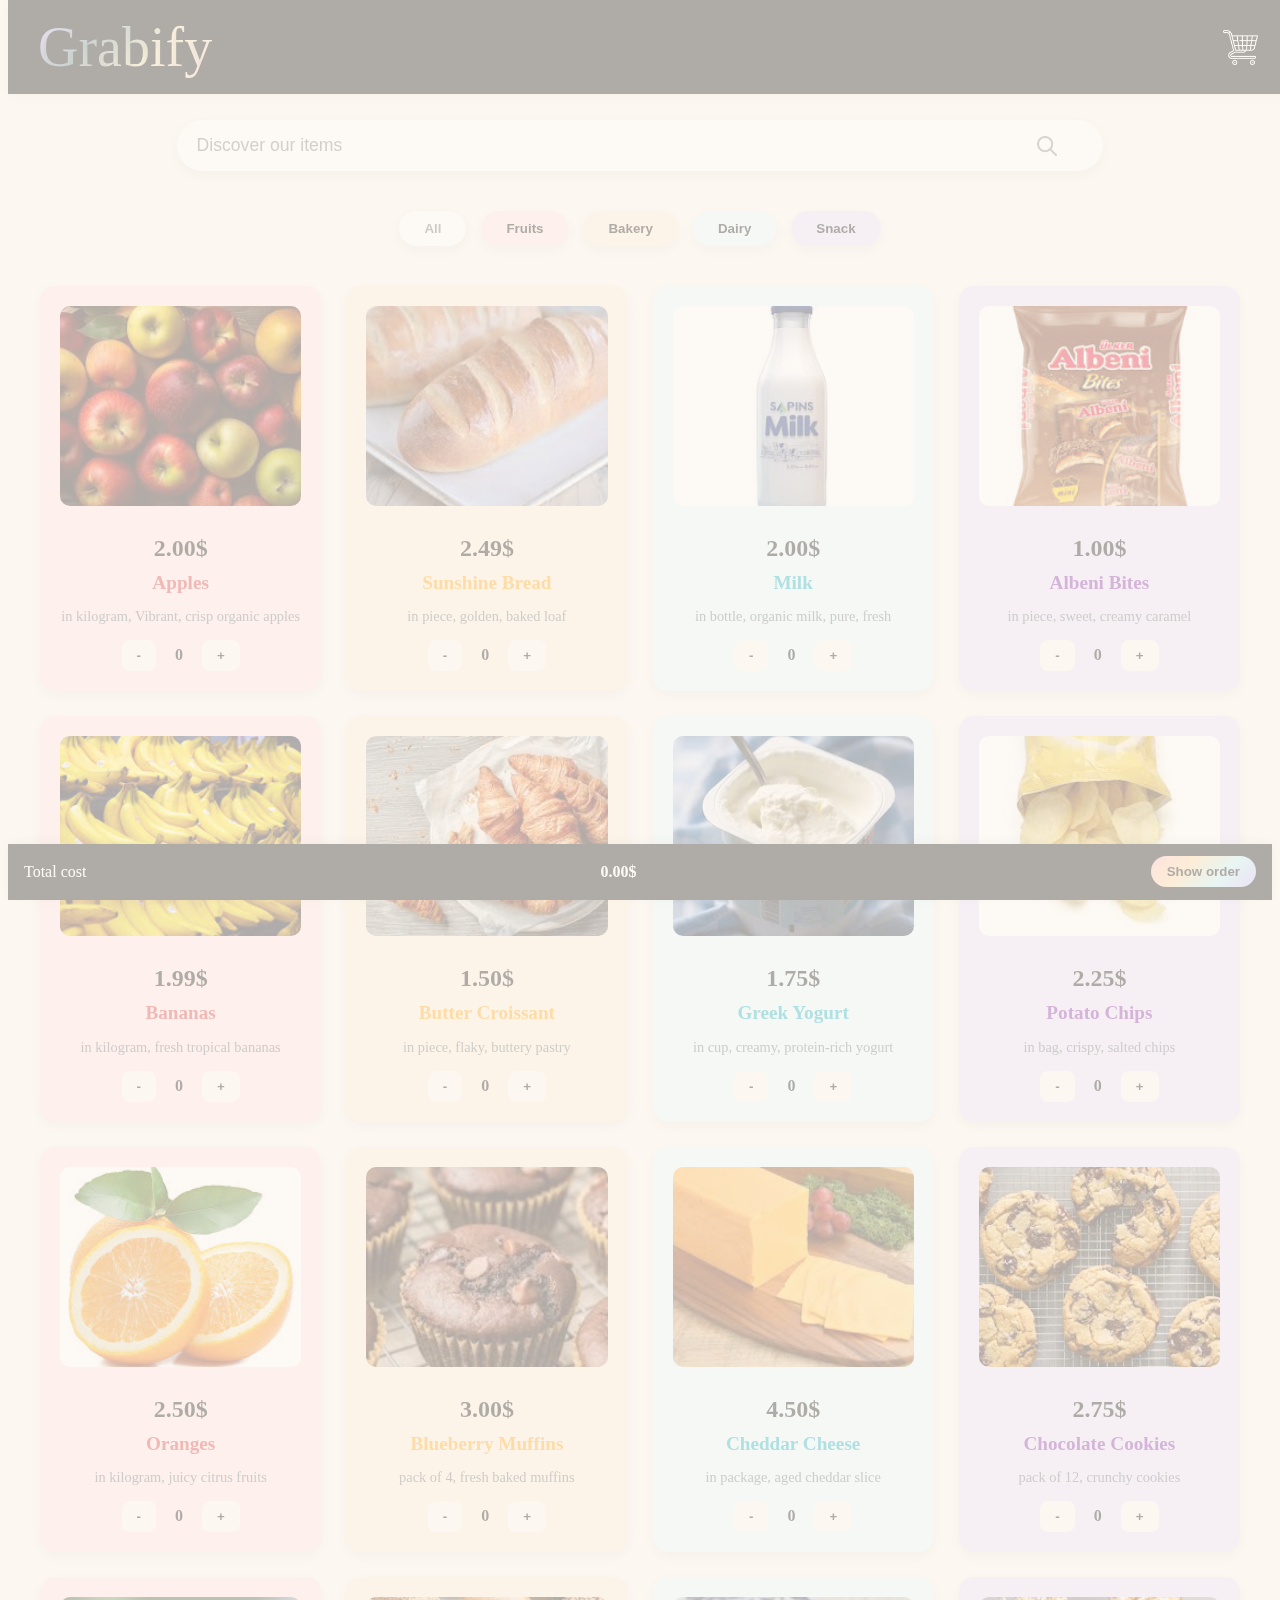
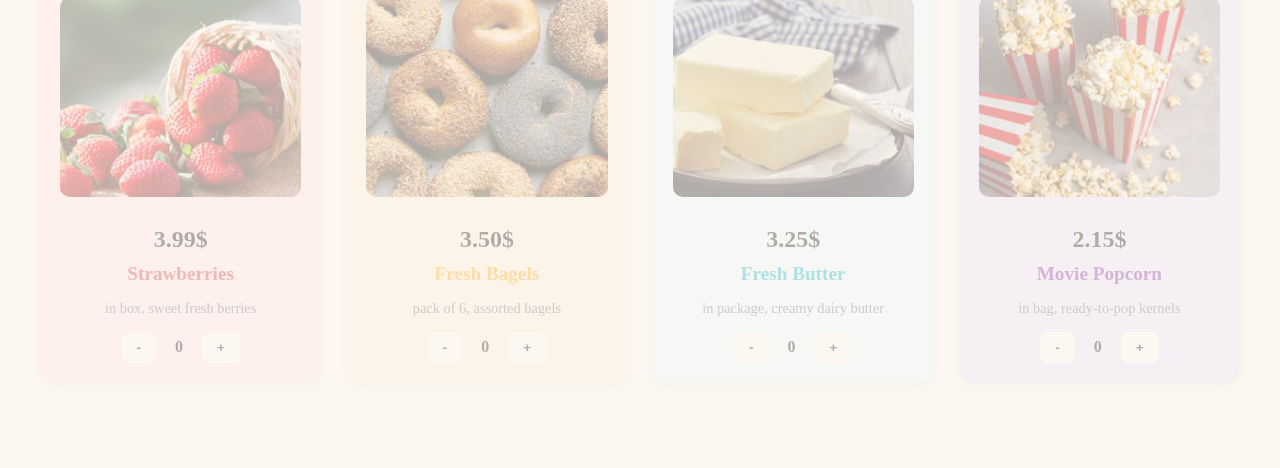
<file: index.html>
<!DOCTYPE html>
<html lang="en">
  <head>
    <meta charset="UTF-8" />
    <meta name="viewport" content="width=device-width, initial-scale=1.0" />
    <link rel="stylesheet" href="Grabify.css" />

    <title>mainpage</title>
    <script src="jQuery3.7.1.js"></script>
    <script src="grabify.js"></script>
  </head>

  <body class="container">
    <div class="sticked">
      <label class="webtitle">Grabify</label>
      <img src="shopping-cart.png" id="basketlogo" />
    </div>
    <div class="search-container">
      <input id="searchtext" type="text" placeholder="Discover our items" />
      <img src="search.png" id="searchlogo" />
    </div>
    <div class="categories">
      <button id="cat1">All</button>
      <button id="cat2">Fruits</button>
      <button id="cat3">Bakery</button>
      <button id="cat4">Dairy</button>
      <button id="cat5">Snack</button>
    </div>
    <div class="mainpage-container">
      <div id="div1" class="div1 Fruits">
        <img src="apples.jpg" class="img1" />
        <div id="cost1" class="cost1">2.00$</div>
        <label id="name1" class="name1">Apples</label>
        <p class="desc1">in kilogram, Vibrant, crisp organic apples</p>
        <button id="decrease1">-</button>
        <label id="label1">0</label>
        <button id="increase1">+</button>
      </div>
      <div id="div2" class="div2 Bakery">
        <img src="bread.jpg" class="img2" />
        <div id="cost2" class="cost2">2.49$</div>
        <label id="name2" class="name2">Sunshine Bread</label>
        <p class="desc2">in piece, golden, baked loaf</p>
        <button id="decrease2">-</button>
        <label id="label2">0</label>
        <button id="increase2">+</button>
      </div>
      <div id="div3" class="div3 Dairy">
        <img src="milk.jpg" class="img3" />
        <div id="cost3" class="cost3">2.00$</div>
        <label id="name3" class="name3">Milk</label>
        <p class="desc3">in bottle, organic milk, pure, fresh</p>
        <button id="decrease3">-</button>
        <label id="label3">0</label>
        <button id="increase3">+</button>
      </div>
      <div id="div4" class="div4 Snack">
        <img src="albeni.jpg" class="img4" />
        <div id="cost4" class="cost4">1.00$</div>
        <label id="name4" class="name4">Albeni Bites</label>
        <p class="desc4">in piece, sweet, creamy caramel</p>
        <button id="decrease4">-</button>
        <label id="label4">0</label>
        <button id="increase4">+</button>
      </div>

      <div id="div5" class="div1 Fruits">
        <img src="bananas.jpg" class="img5" />
        <div id="cost5" class="cost5">1.99$</div>
        <label id="name5" class="name1">Bananas</label>
        <p class="desc5">in kilogram, fresh tropical bananas</p>
        <button id="decrease5">-</button>
        <label id="label5">0</label>
        <button id="increase5">+</button>
      </div>

      <div id="div6" class="div2 Bakery">
        <img src="croissant.jpg" class="img6" />
        <div id="cost6" class="cost6">1.50$</div>
        <label id="name6" class="name2">Butter Croissant</label>
        <p class="desc6">in piece, flaky, buttery pastry</p>
        <button id="decrease6">-</button>
        <label id="label6">0</label>
        <button id="increase6">+</button>
      </div>

      <div id="div7" class="div3 Dairy">
        <img src="yogurt.jpg" class="img7" />
        <div id="cost7" class="cost7">1.75$</div>
        <label id="name7" class="name3">Greek Yogurt</label>
        <p class="desc7">in cup, creamy, protein-rich yogurt</p>
        <button id="decrease7">-</button>
        <label id="label7">0</label>
        <button id="increase7">+</button>
      </div>

      <div id="div8" class="div4 Snack">
        <img src="chips.jpg" class="img8" />
        <div id="cost8" class="cost8">2.25$</div>
        <label id="name8" class="name4">Potato Chips</label>
        <p class="desc8">in bag, crispy, salted chips</p>
        <button id="decrease8">-</button>
        <label id="label8">0</label>
        <button id="increase8">+</button>
      </div>

      <div id="div9" class="div1 Fruits">
        <img src="oranges.jpg" class="img9" />
        <div id="cost9" class="cost9">2.50$</div>
        <label id="name9" class="name1">Oranges</label>
        <p class="desc9">in kilogram, juicy citrus fruits</p>
        <button id="decrease9">-</button>
        <label id="label9">0</label>
        <button id="increase9">+</button>
      </div>

      <div id="div10" class="div2 Bakery">
        <img src="muffins.jpg" class="img10" />
        <div id="cost10" class="cost10">3.00$</div>
        <label id="name10" class="name2">Blueberry Muffins</label>
        <p class="desc10">pack of 4, fresh baked muffins</p>
        <button id="decrease10">-</button>
        <label id="label10">0</label>
        <button id="increase10">+</button>
      </div>

      <div id="div11" class="div3 Dairy">
        <img src="cheese.jpg" class="img11" />
        <div id="cost11" class="cost11">4.50$</div>
        <label id="name11" class="name3">Cheddar Cheese</label>
        <p class="desc11">in package, aged cheddar slice</p>
        <button id="decrease11">-</button>
        <label id="label11">0</label>
        <button id="increase11">+</button>
      </div>

      <div id="div12" class="div4 Snack">
        <img src="cookies.jpg" class="img12" />
        <div id="cost12" class="cost12">2.75$</div>
        <label id="name12" class="name4">Chocolate Cookies</label>
        <p class="desc12">pack of 12, crunchy cookies</p>
        <button id="decrease12">-</button>
        <label id="label12">0</label>
        <button id="increase12">+</button>
      </div>

      <div id="div13" class="div1 Fruits">
        <img src="strawberries.jpg" class="img13" />
        <div id="cost13" class="cost13">3.99$</div>
        <label id="name13" class="name1">Strawberries</label>
        <p class="desc13">in box, sweet fresh berries</p>
        <button id="decrease13">-</button>
        <label id="label13">0</label>
        <button id="increase13">+</button>
      </div>

      <div id="div14" class="div2 Bakery">
        <img src="bagels.jpg" class="img14" />
        <div id="cost14" class="cost14">3.50$</div>
        <label id="name14" class="name2">Fresh Bagels</label>
        <p class="desc14">pack of 6, assorted bagels</p>
        <button id="decrease14">-</button>
        <label id="label14">0</label>
        <button id="increase14">+</button>
      </div>
      <div id="div15" class="div3 Dairy">
        <img src="butter.jpg" class="img15" />
        <div id="cost15" class="cost15">3.25$</div>
        <label id="name15" class="name3">Fresh Butter</label>
        <p class="desc15">in package, creamy dairy butter</p>
        <button id="decrease15">-</button>
        <label id="label15">0</label>
        <button id="increase15">+</button>
      </div>

      <div id="div16" class="div4 Snack">
        <img src="popcorn.jpg" class="img16" />
        <div id="cost16" class="cost16">2.15$</div>
        <label id="name16" class="name4">Movie Popcorn</label>
        <p class="desc16">in bag, ready-to-pop kernels</p>
        <button id="decrease16">-</button>
        <label id="label16">0</label>
        <button id="increase16">+</button>
      </div>
    </div>

    <div id="openorder" class="openorder">
      <label id="total">Total cost</label>
      <label id="cost">0.00$</label>
      <button id="showorderbutton" class="showorderbutton">Show order</button>
    </div>
  </body>
</html>
</file>
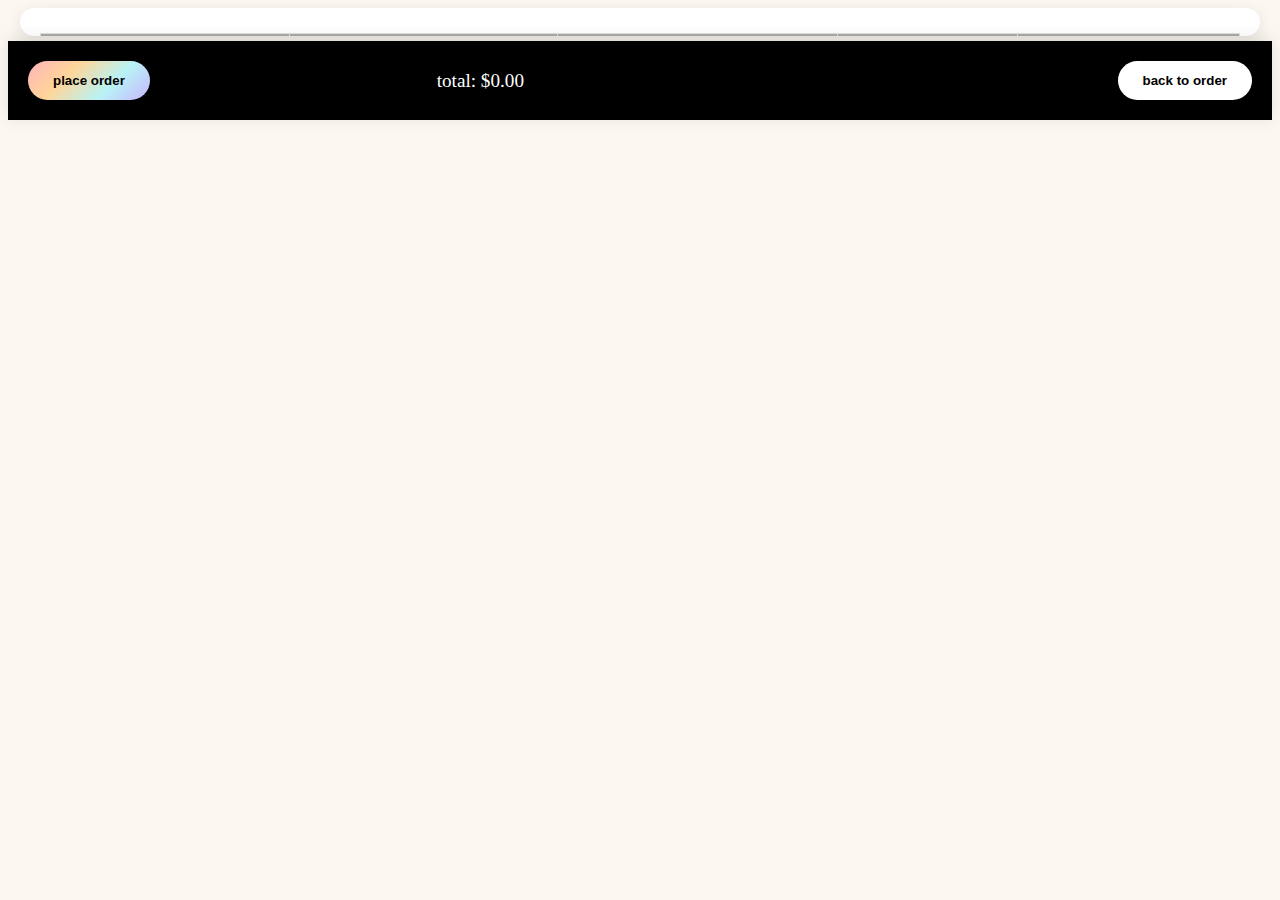
<file: openorder.html>
<!DOCTYPE html>
<html lang="en">
  <head>
    <meta charset="UTF-8" />
    <meta name="viewport" content="width=device-width, initial-scale=1.0" />
    <link rel="stylesheet" href="Grabify.css" />
    <title>openorder</title>
    <script src="jQuery3.7.1.js"></script>
    <script src="grabify.js"></script>
  </head>
  <body>
    <div id="table-container">
      <table></table>
    </div>
    <div id="submit-order" class="submit-order">
      <button id="confirmorder">place order</button>
      <label id="totalamount"></label>
      <label id="successfull"></label>
      <button id="backtoorder">back to order</button>
    </div>
  </body>
</html>
</file>
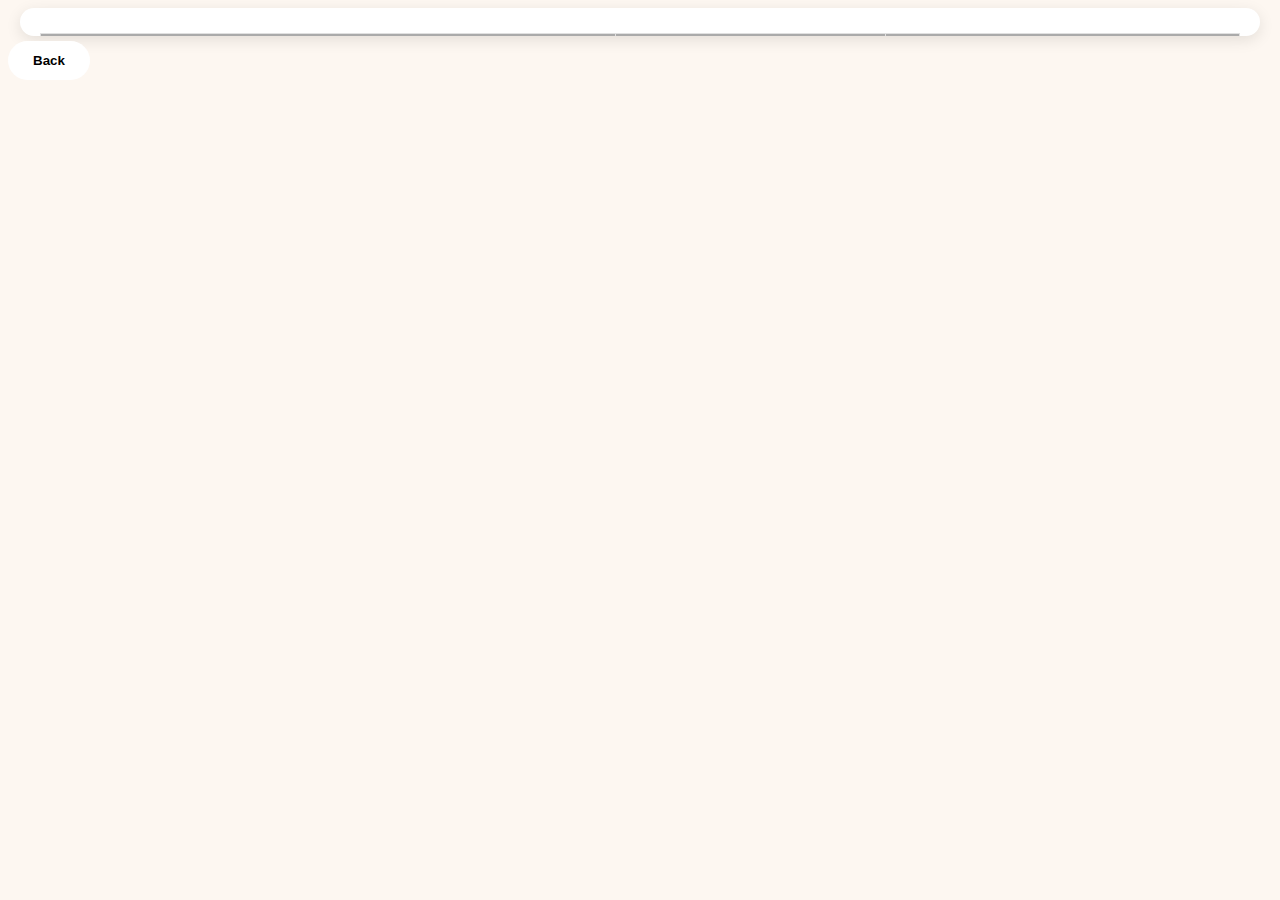
<file: orderHistory.html>
<!DOCTYPE html>
<html lang="en">
<head>
    <title>ordershistory</title>
    <meta charset="UTF-8" />
    <meta name="viewport" content="width=device-width, initial-scale=1.0" />
    <link rel="stylesheet" href="Grabify.css" />
    <script src="jQuery3.7.1.js"></script>
    <script src="grabify.js"></script>
</head>
<body>
    <div id="table-container">
        <table></table>
    </div>
    <div id="details" class="submit-order">
        <button id="hideorder"> Hide </button>
        <label id="totalamount"></label>
        <button id="reorder" class="place"> Re-order</button>
    </div>
    <div>
        <button id="backtomain"> Back</button>
    </div>
    
</body>
</html>
</file>
<file: Grabify.css>
body {
  background-color: #fdf7f1;
  font-family: Georgia, "Times New Roman", Times, serif;
}

.sticked {
  position: fixed;
  top: 0;
  width: 100%;
  background: black;
  padding: 15px 30px;
  display: flex;
  justify-content: space-between;
  align-items: center;
  z-index: 1000;
  box-shadow: 0 2px 15px rgba(0, 0, 0, 0.1);
}

.webtitle {
  font-family: "Times New Roman", Times, serif;
  font-size: 3.5rem;
  background: -webkit-linear-gradient(
    135deg,
    #ffced2,
    #fff1b8,
    #b5fbff96,
    #d1beff
  );
  background-clip: text;
  -webkit-background-clip: text;
  -webkit-text-fill-color: transparent;

  text-shadow: 2px 2px 4px rgba(0, 0, 0, 0.2);
  animation: titlePulse 2s infinite;
}

@keyframes titlePulse {
  0% {
    transform: scale(1);
  }
  50% {
    transform: scale(1.05);
  }
  100% {
    transform: scale(1);
  }
}

#basketlogo {
  position: relative;
  margin-left: 10px;
  margin-right: 60px;
  width: 35px;
  height: 35px;
  animation: floatingBasket 3s ease-in-out infinite;
  cursor: pointer;
  transition: transform 0.3s ease;
  filter: invert(100%) sepia(100%) saturate(0%) hue-rotate(180deg)
    brightness(100%) contrast(100%);
}

#basketlogo:hover {
  animation-play-state: paused;
  transform: scale(1.2);
}

@keyframes floatingBasket {
  0% {
    transform: translateY(0) rotate(0deg);
  }
  25% {
    transform: translateY(-10px) rotate(5deg);
  }
  50% {
    transform: translateY(0) rotate(0deg);
  }
  75% {
    transform: translateY(10px) rotate(-5deg);
  }
  100% {
    transform: translateY(0) rotate(0deg);
  }
}

.search-container {
  margin-top: 100px;
  padding: 20px;
  display: flex;
  justify-content: center;
  align-items: center;
  position: relative;
}

.search-container input {
  width: 70%;
  padding: 15px 50px 15px 20px;
  border: none;
  border-radius: 30px;
  font-size: 1.1rem;
  box-shadow: 0 4px 15px rgba(0, 0, 0, 0.1);
  transition: all 0.3s ease;
}

.search-container input:focus {
  outline: none;
  box-shadow: 0 4px 20px rgba(0, 184, 148, 0.3);
  width: 75%;
}

#searchlogo {
  position: absolute;
  right: 17%;
  width: 20px;
  height: 20px;
  opacity: 0.5;
  transition: opacity 0.3s ease;
}

#searchlogo:hover {
  opacity: 1;
}

.categories {
  display: flex;
  justify-content: center;
  gap: 15px;
  padding: 20px;
  flex-wrap: wrap;
}

.categories button {
  padding: 10px 25px;
  border: none;
  border-radius: 25px;
  background: white;
  color: #00b894;
  font-weight: 600;
  box-shadow: 0 4px 15px rgba(0, 0, 0, 0.1);
  cursor: pointer;
  transition: all 0.3s ease;
}
#cat1 {
  background: #ffffff;
  color: rgba(0, 0, 0, 0.61);
}
#cat1:hover {
  background: #929292;
}
#cat2 {
  background: #ffe0e3;
  color: black;
}
#cat2:hover {
  background: #ffb3b9;
}
#cat3 {
  background: #ffefd6;
  color: black;
}
#cat3:hover {
  background: #ffd699;
}
#cat4 {
  background: #e3fcfd;
  color: black;
}
#cat4:hover {
  background: #b5fbff;
}
#cat5 {
  background: #e8e1ff;
  color: black;
}
#cat5:hover {
  background: #c9b6ff;
}

.categories button:hover {
  transform: translateY(-3px);
}

.mainpage-container {
  display: grid;
  grid-template-columns: repeat(4, minmax(250px, 1fr));
  gap: 25px;
  padding: 20px;
  margin: 0 auto;
  max-width: 1200px;
  justify-content: center;
}

[class^="div"] {
  background: white;
  border-radius: 15px;
  padding: 20px;
  text-align: center;
  box-shadow: 0 4px 15px rgba(0, 0, 0, 0.1);
  transition: transform 0.3s ease;
}
.div1 {
  background: #ffe0e3;
}
.div1:hover {
  background: #ffb3b9;
}
.div2 {
  background: #ffefd6;
}
.div2:hover {
  background: #ffd699;
}
.div3 {
  background: #e3fcfd;
}
.div3:hover {
  background: #b8f3f5;
}
.div4 {
  background: #e8e1ff;
}
.div4:hover {
  background: #c9b6ff;
}
[class^="div"]:hover {
  transform: translateY(-10px);
}

[class^="img"] {
  width: 100%;
  height: 200px;
  object-fit: cover;
  border-radius: 10px;
  margin-bottom: 15px;
}

[class^="cost"] {
  font-size: 1.5rem;
  font-weight: bold;
  color: #000000;
  margin: 10px 0;
}

[class^="name"] {
  font-size: 1.2rem;
  font-weight: 600;
  color: #2d3436;
  margin-bottom: 5px;
}
.name1 {
  color: #d32f2f;
}
.name2 {
  color: #ffa000;
}
.name3 {
  color: #00acc1;
}
.name4 {
  color: #7b1fa2;
}

[class^="desc"] {
  color: #636e72;
  font-size: 0.9rem;
  margin-bottom: 15px;
}

[id^="decrease"],
[id^="increase"] {
  padding: 8px 15px;
  border: none;
  background: #fdf7f1;
  color: #000000;
  font-weight: bold;
  border-radius: 8px;
  cursor: pointer;
  transition: all 0.3s ease;
}

[id^="decrease"]:hover,
[id^="increase"]:hover {
  background: #8f8a86;
  color: #000000;
}

[class^="div"] > label {
  margin: 0 15px;
  font-weight: bold;
}

@media (max-width: 768px) {
  .webtitle {
    font-size: 2.5rem;
  }

  .search-container input {
    width: 85%;
  }

  .search-container input:focus {
    width: 90%;
  }

  #searchlogo {
    right: 10%;
  }

  .categories button {
    padding: 8px 20px;
    font-size: 0.9rem;
  }
}

.openorder {
  position: sticky;
  bottom: 0;
  left: 0;
  right: 0;
  background-color: rgb(0, 0, 0);
  padding: 1rem;
  box-shadow: 0 -2px 10px rgba(0, 0, 0, 0.1);
  display: flex;
  justify-content: space-between;
  align-items: center;
  box-sizing: border-box;
  visibility: unset;
}

.openorder label {
  font-size: 1rem;
  color: #ffffff;
}

#cost {
  font-weight: bold;
  margin: 0 1rem;
}

.showorderbutton {
  background: linear-gradient(135deg, #ffb3b9, #ffd699, #b8f3f5, #c9b6ff);
  border: none;
  padding: 0.5rem 1rem;
  border-radius: 25px;
  cursor: pointer;
  font-weight: bold;
  transition: transform 0.5s;
}

.showorderbutton:hover {
  background: linear-gradient(135deg, #ff6c78, #ffc368, #84f1f5, #a584ff);
  transform: scale(1.05);
}

.product-table th {
  background-color: #aaaaaa;
}
#table-container {
  display: none;
}
.container {
  display: none;
}

#table-container {
  max-width: 1200px;
  margin: 20px auto;
  padding: 20px;
  background: white;
  border-radius: 15px;
  box-shadow: 0 4px 15px rgba(0, 0, 0, 0.1);
}

table {
  width: 100%;
  border-collapse: collapse;
  margin-top: 20px;
  background: white;
}

th,
td {
  padding: 15px;
  text-align: center;
  border: 1px solid #e0e0e0;
}

th {
  color: #000000;
  font-weight: bold;
}

tr:hover {
  background-color: #f8f9fa;
  transition: background-color 0.3s ease;
}

.submit-order {
  position: sticky;
  bottom: 0;
  left: 0;
  right: 0;
  background-color: black;
  padding: 20px;
  display: flex;
  justify-content: space-between;
  align-items: center;
  box-shadow: 0 -2px 15px rgba(0, 0, 0, 0.1);
}

#confirmorder,
#backtoorder,.place,#backtomain,#hideorder {
  padding: 12px 25px;
  border: none;
  border-radius: 25px;
  font-weight: bold;
  cursor: pointer;
  transition: all 0.3s ease;
}

#confirmorder,.place {
  background: linear-gradient(135deg, #ffb3b9, #ffd699, #b8f3f5, #c9b6ff);
}

#backtoorder,#backtomain {
  background: #ffffff;
  color: #000000;
}

#confirmorder:hover,
#backtoorder:hover,.place:hover,#backtomain:hover,#hideorder:hover {
  transform: scale(1.05);
  box-shadow: 0 4px 15px rgba(0, 0, 0, 0.2);
}

#totalamount,
#successfull {
  color: white;
  font-size: 1.2rem;
  margin: 0 20px;
}

#successfull {
  color: #00ff15;
  font-weight: bold;
}
.action1 {
  padding: 8px 15px;
  border: none;
  background: #979797b0;
  color: #000000;
  font-weight: bold;
  border-radius: 8px;
  cursor: pointer;
  transition: all 0.3s ease;
}
.action1:hover {
  background: #979797;
  color: #000000;
}
@media (max-width: 768px) {
  body {
    padding: 10px;
  }

  .submit-order {
    flex-direction: column;
    gap: 10px;
    padding: 15px;
  }

  #confirmorder,
  #backtoorder {
    width: 100%;
    margin: 5px 0;
  }

  #totalamount,
  #successfull {
    margin: 5px 0;
  }
}

@media (max-width: 1200px) {
  .mainpage-container {
    grid-template-columns: repeat(3, minmax(250px, 1fr));
  }
}

@media (max-width: 900px) {
  .mainpage-container {
    grid-template-columns: repeat(2, minmax(250px, 1fr));
  }
}

@media (max-width: 600px) {
  .mainpage-container {
    grid-template-columns: repeat(1, minmax(250px, 1fr));
  }
}

#details {
  display: none;
}
</file>
